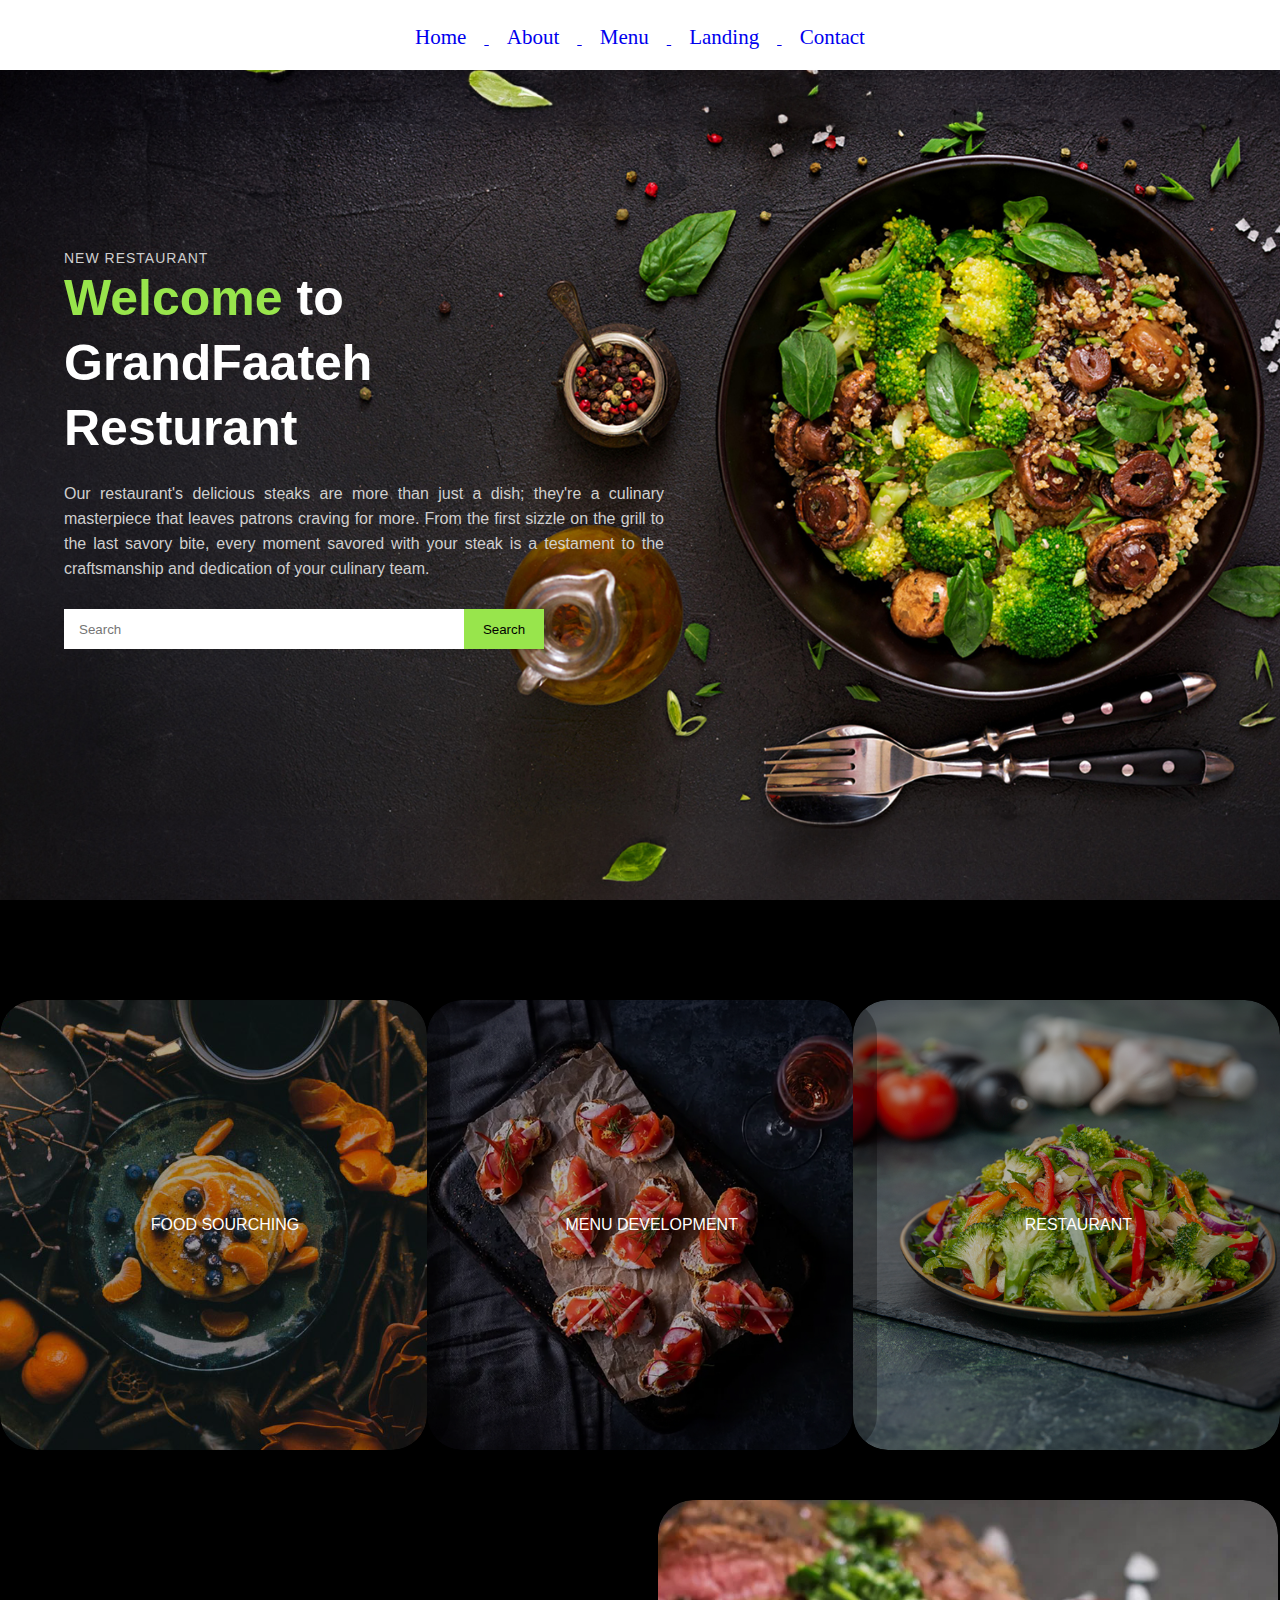
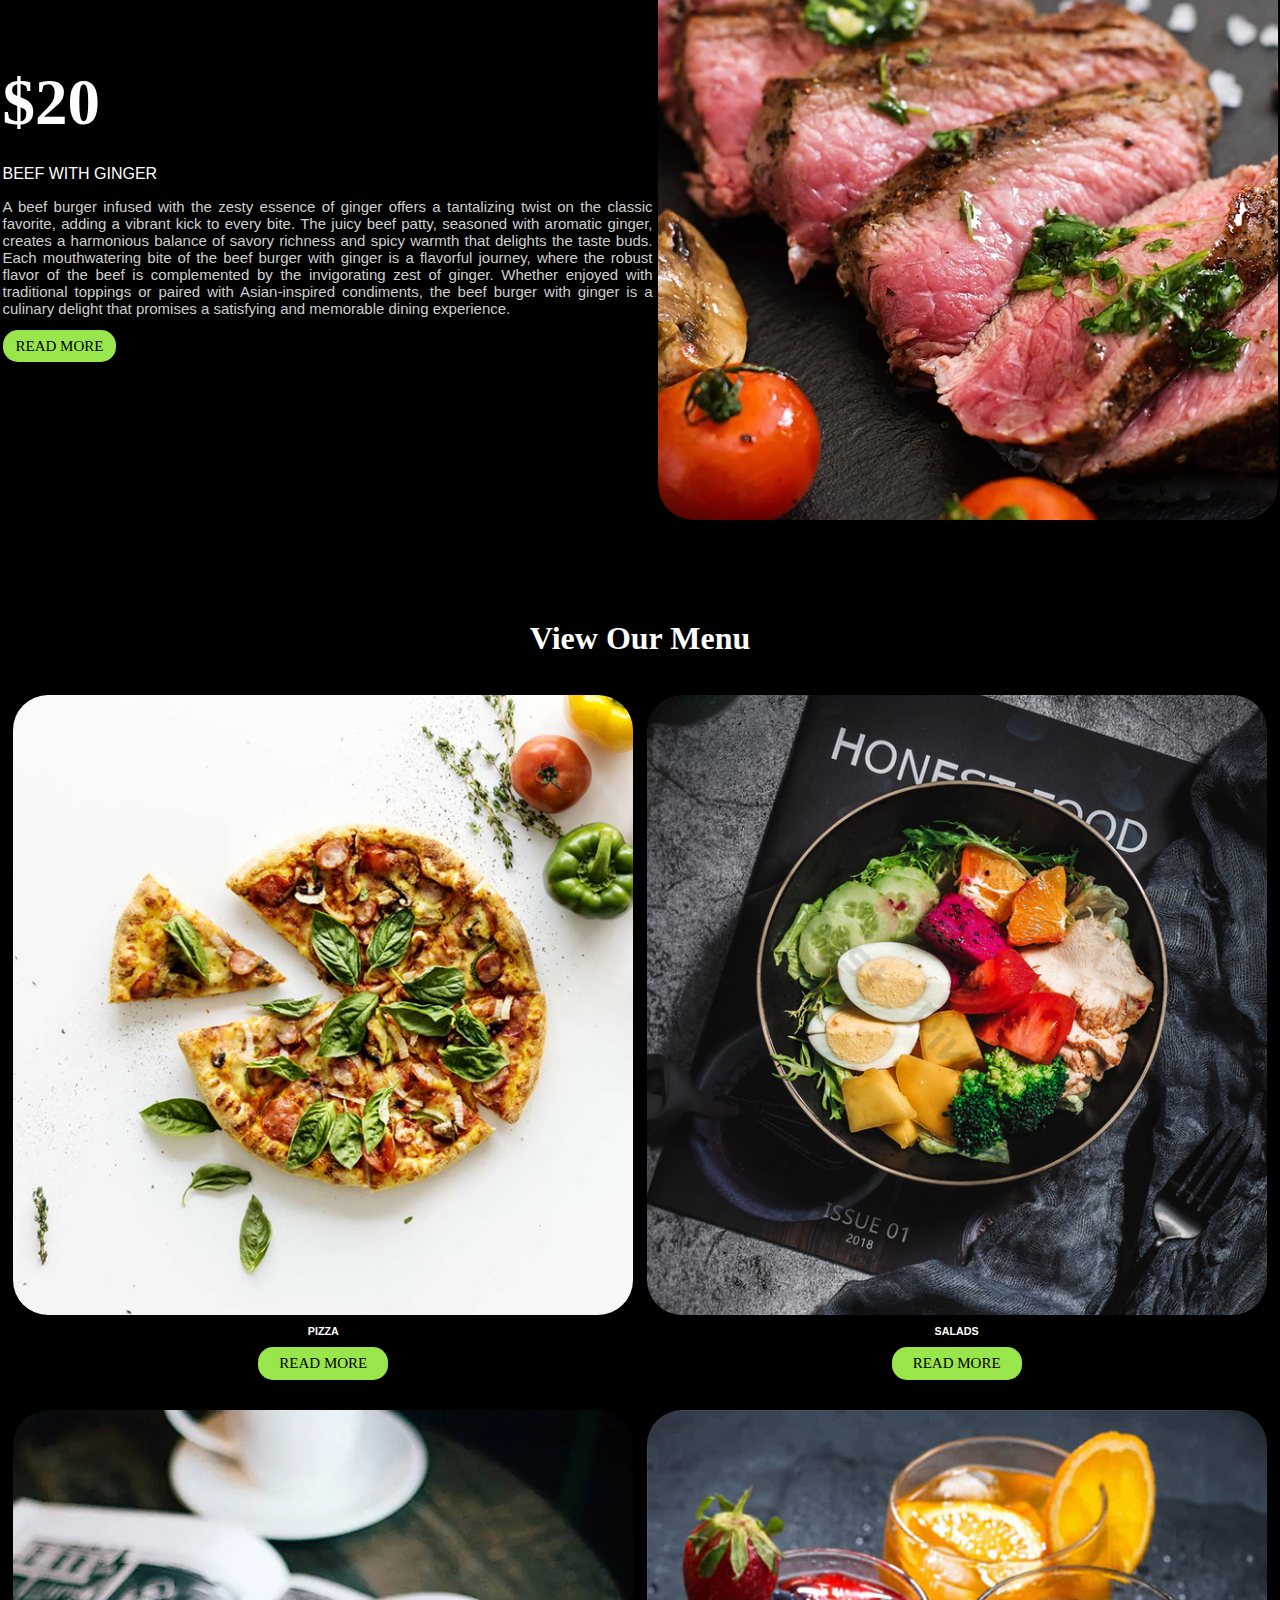
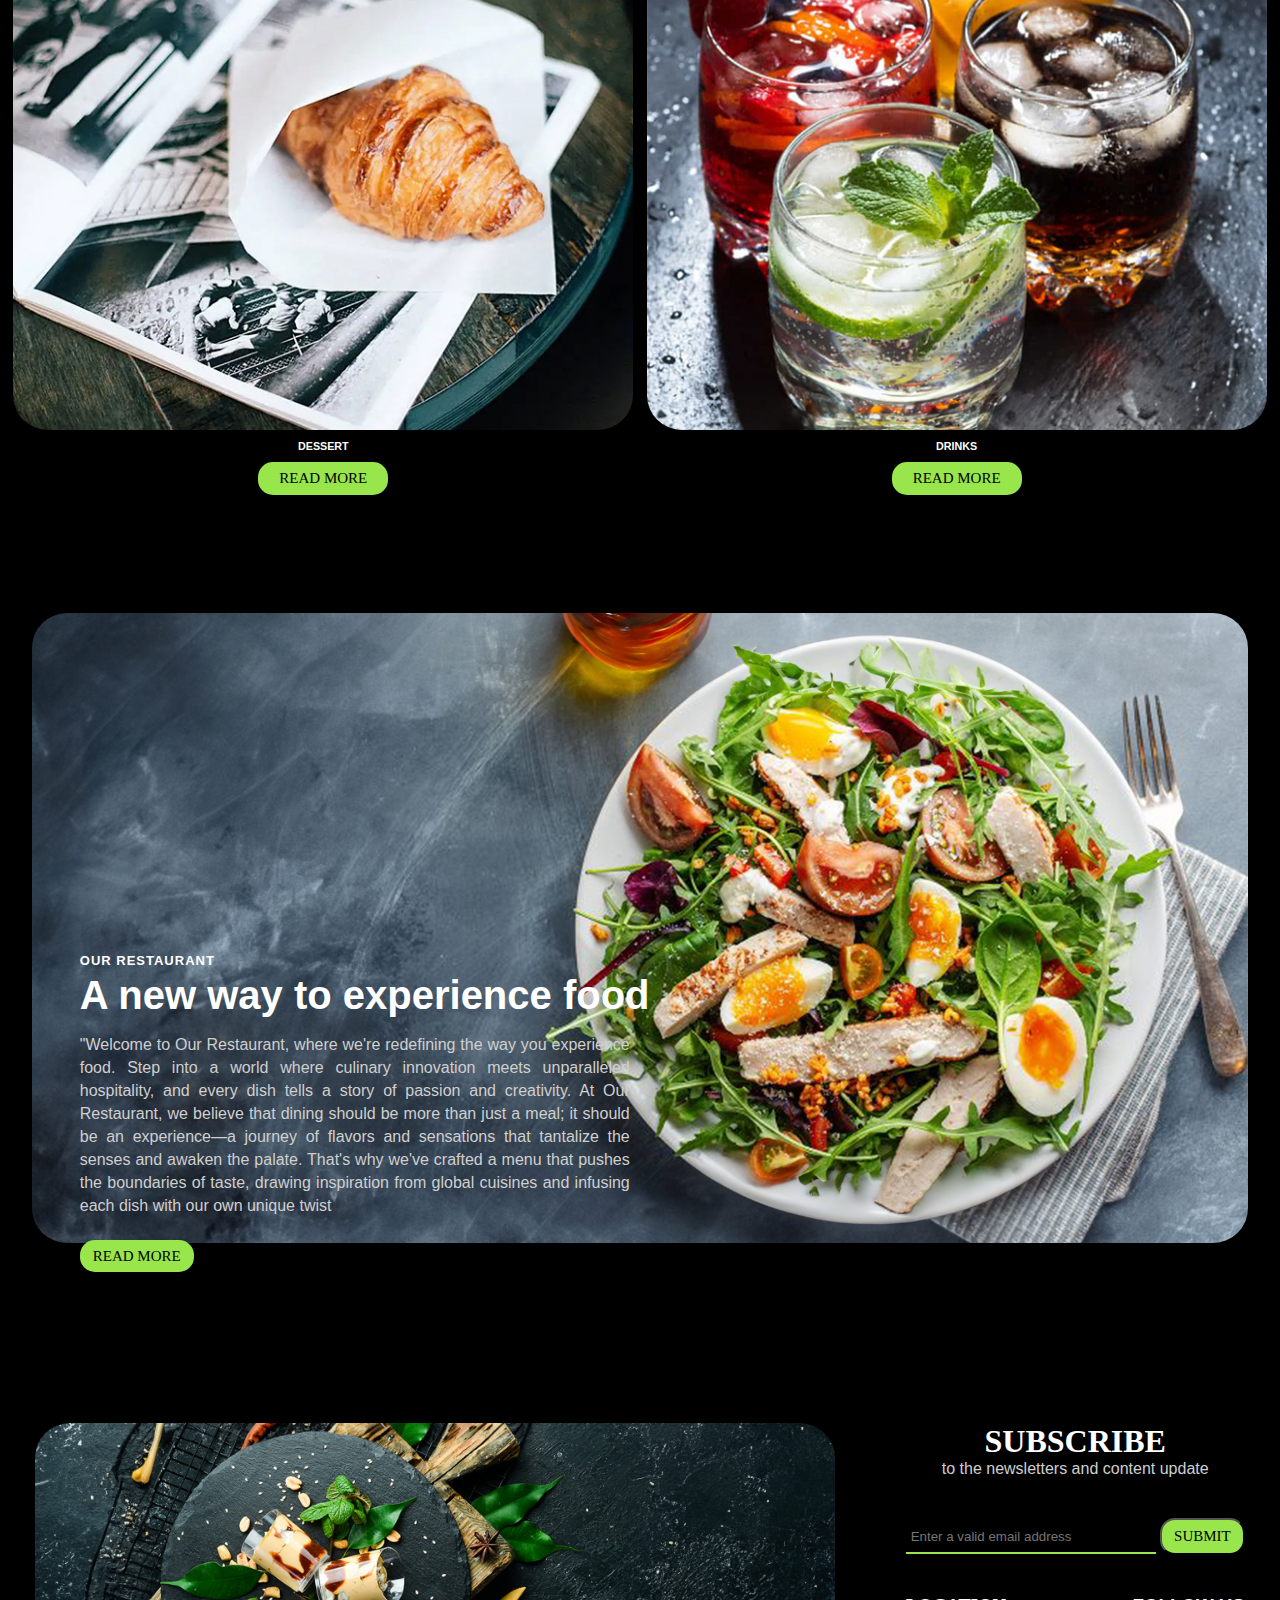
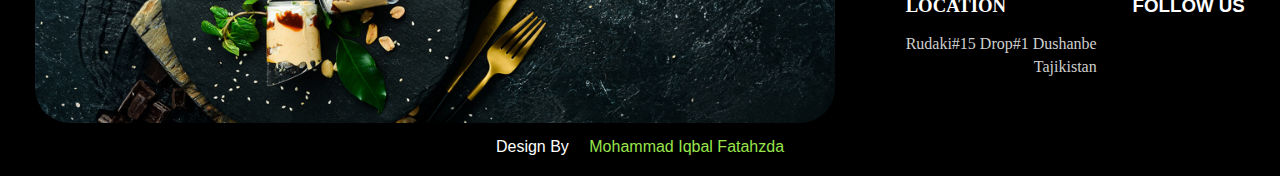
<file: index.html>
<!DOCTYPE html>
<html lang="en">
  <head>
    <meta charset="UTF-8" />
    <meta name="viewport" content="width=device-width, initial-scale=1.0" />
    <title>Food Wedsite</title>
    <link rel="stylesheet" href="style.css" />
    <link
      rel="stylesheet"
      href="https://cdnjs.cloudflare.com/ajax/libs/font-awesome/6.4.2/css/all.min.css"
      integrity="sha512-z3gLpd7yknf1YoNbCzqRKc4qyor8gaKU1qmn+CShxbuBusANI9QpRohGBreCFkKxLhei6S9CQXFEbbKuqLg0DA=="
      crossorigin="anonymous"
      referrerpolicy="no-referrer"
    />
    <link rel="stylesheet" href="./about.html" />
  </head>

  <body>
    <section>
      <nav>
        <ul>
          <a href="./index.html">
            <li>Home</li>
          </a>
          <a href="./about.html">
            <li>About</li>
          </a>
          <a href="./Menu.html">
            <li>Menu</li>
          </a>
          <a href="./Landing.html">
            <li>Landing</li>
          </a>
          <a href="./Contact.html">
            <li>Contact</li>
          </a>
        </ul>
      </nav>

      <div class="text">
        <p class="word">NEW RESTAURANT</p>
        <h1>
          <span>Welcome</span> to<br />
          GrandFaateh<br />
          Resturant
        </h1>
        <p class="textarea">
          Our restaurant's delicious steaks are more than just a dish; they're a
          culinary masterpiece that leaves patrons craving for more. From the
          first sizzle on the grill to the last savory bite, every moment
          savored with your steak is a testament to the craftsmanship and
          dedication of your culinary team.
        </p>

        <div class="search_bar">
          <i class="fa-solid fa-magnifying-glass"></i>
          <input type="text" placeholder="Search" />
          <button>Search</button>
        </div>
      </div>
    </section>

    <div class="second">
      <div class="img_box">
        <div class="img_card">
          <div class="display_text">
            <p>FOOD SOURCHING</p>
          </div>

          <img src="image/1.jpg" />
        </div>

        <div class="img_card">
          <div class="display_text">
            <p>MENU DEVELOPMENT</p>
          </div>

          <img src="image/2.jpg" />
        </div>

        <div class="img_card">
          <div class="display_text">
            <p>RESTAURANT</p>
          </div>

          <img src="image/3.jpg" />
        </div>
      </div>
    </div>

    <div class="description_1">
      <div class="d_text">
        <h1>$20</h1>
        <p class="head_title">BEEF WITH GINGER</p>
        <p class="desc">
          A beef burger infused with the zesty essence of ginger offers a
          tantalizing twist on the classic favorite, adding a vibrant kick to
          every bite. The juicy beef patty, seasoned with aromatic ginger,
          creates a harmonious balance of savory richness and spicy warmth that
          delights the taste buds. Each mouthwatering bite of the beef burger
          with ginger is a flavorful journey, where the robust flavor of the
          beef is complemented by the invigorating zest of ginger. Whether
          enjoyed with traditional toppings or paired with Asian-inspired
          condiments, the beef burger with ginger is a culinary delight that
          promises a satisfying and memorable dining experience.
        </p>

        <a href="#" class="dis_btn">READ MORE</a>
      </div>

      <div class="dis_img">
        <img src="image/img_1.jpg" />
      </div>
    </div>

    <div class="menu">
      <h1>View Our Menu</h1>

      <div class="m_box">
        <div class="m_cards">
          <div class="m_img">
            <img src="image/pizza.jpg" />
          </div>

          <h6>PIZZA</h6>

          <a href="#" class="m_btn">READ MORE</a>
        </div>

        <div class="m_cards">
          <div class="m_img">
            <img src="image/salads.jpg" />
          </div>

          <h6>SALADS</h6>

          <a href="#" class="m_btn">READ MORE</a>
        </div>
      </div>

      <div class="m_box">
        <div class="m_cards">
          <div class="m_img">
            <img src="image/desert.jpg" />
          </div>

          <h6>DESSERT</h6>

          <a href="#" class="m_btn">READ MORE</a>
        </div>

        <div class="m_cards">
          <div class="m_img">
            <img src="image/drinks.jpeg" />
          </div>

          <h6>DRINKS</h6>

          <a href="#" class="m_btn">READ MORE</a>
        </div>
      </div>
    </div>

    <div class="banner">
      <div class="b_text">
        <h6>OUR RESTAURANT</h6>
        <h1>A new way to experience food</h1>
        <p>
          "Welcome to Our Restaurant, where we're redefining the way you
          experience food. Step into a world where culinary innovation meets
          unparalleled hospitality, and every dish tells a story of passion and
          creativity. At Our Restaurant, we believe that dining should be more
          than just a meal; it should be an experience—a journey of flavors and
          sensations that tantalize the senses and awaken the palate. That's why
          we've crafted a menu that pushes the boundaries of taste, drawing
          inspiration from global cuisines and infusing each dish with our own
          unique twist
        </p>
        <a href="#" class="b_btn">READ MORE</a>
      </div>

      <img src="image/banner.jpg" />
    </div>

    <div class="contact">
      <div class="c_image">
        <img src="image/subscribe.jpg" />
      </div>

      <div class="subscribe">
        <h1>SUBSCRIBE</h1>
        <p class="title">to the newsletters and content update</p>
        <div class="c_search">
          <input type="text" placeholder="Enter a valid email address" />
          <button>SUBMIT</button>
        </div>

        <div class="address">
          <div class="place">
            <h3>LOCATION</h3>
            <p>Rudaki#15 Drop#1 Dushanbe</p>
            <p>Tajikistan</p>
          </div>

          <div class="follow">
            <h3>FOLLOW US</h3>
            <div class="icon">
              <i class="fa-brands fa-facebook-f"></i>
              <i class="fa-brands fa-twitter"></i>
              <i class="fa-brands fa-instagram"></i>
              <i class="fa-brands fa-google-plus-g"></i>
            </div>
          </div>
        </div>
      </div>
    </div>

    <p class="end">
      Design By<span
        ><i class="fa-solid fa-face-grin"></i> Mohammad Iqbal Fatahzda
      </span>
    </p>
  </body>
</html>
</file>
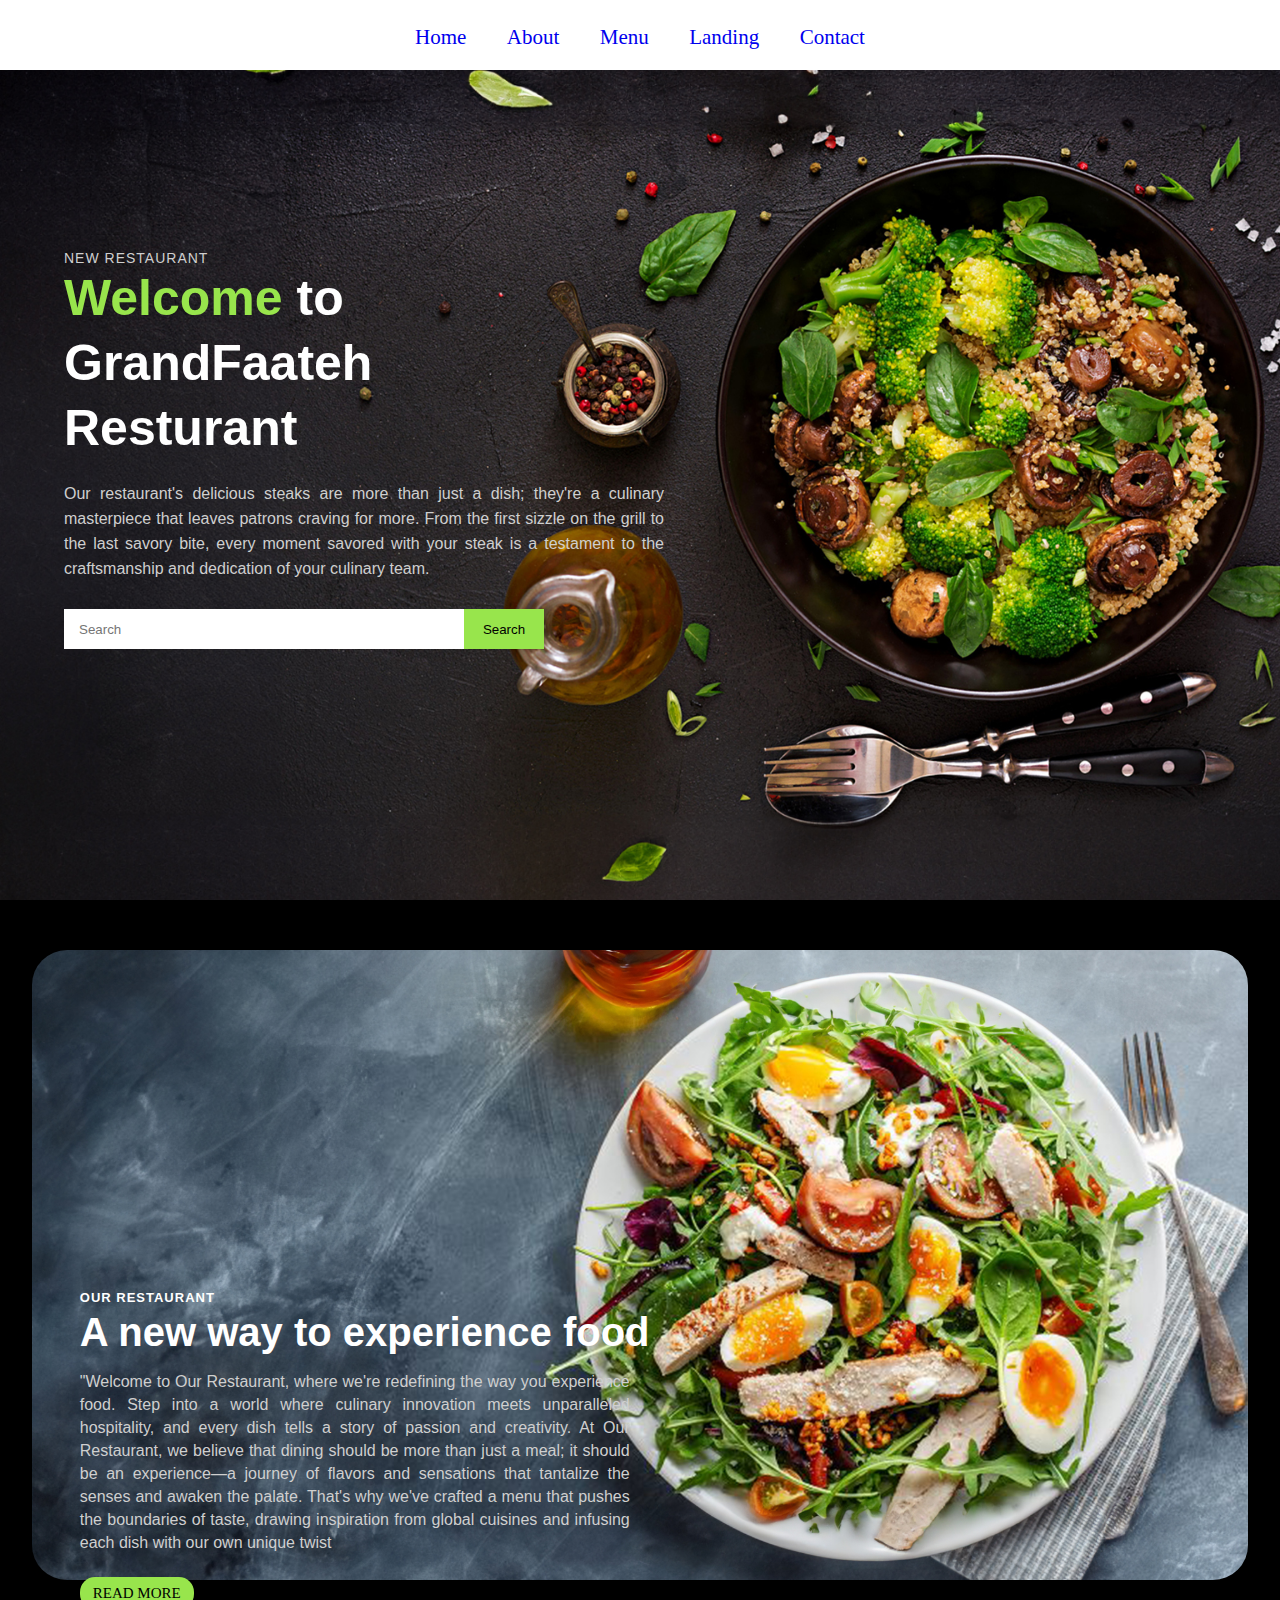
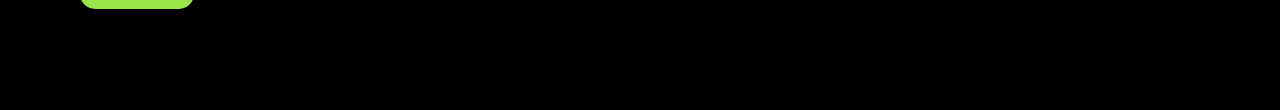
<file: about.html>
<!DOCTYPE html>
<html lang="en">
<head>
    <meta charset="UTF-8">
    <meta name="viewport" content="width=device-width, initial-scale=1.0">
    <link rel="stylesheet" href="./index.html">
    <link rel="stylesheet" href="style.css">
    <title>Document</title>
</head>
<body>
    
    <section>

        <nav>
            <ul>
                <a href="./index.html"><li>Home</li></a>
                <a href="./about.html"><li>About</li></a>
                <a href="./Menu.html"><li>Menu</li></a>
                <a href="./Landing.html"><li>Landing</li></a>
                <a href="./Contact.html"><li>Contact</li></a>
            </ul>
        </nav>

        <div class="text">

            <p class="word">NEW RESTAURANT</p>
            <h1><span>Welcome</span> to<br> GrandFaateh<br> Resturant</h1>
            <p class="textarea">Our restaurant's delicious steaks are more than just a dish; they're a culinary masterpiece that leaves patrons craving for more. From the first sizzle on the grill to the last savory bite, every moment savored with your steak is a testament to the craftsmanship and dedication of your culinary team.

            </p>

            <div class="search_bar">

                <i class="fa-solid fa-magnifying-glass"></i>
                <input type="text" placeholder="Search">
                <button>Search</button>

            </div>

        </div>

    </section>
    <div class="banner">

        <div class="b_text">

            <h6>OUR RESTAURANT</h6>
            <h1>A new way to experience food</h1>
            <p>
              
"Welcome to Our Restaurant, where we're redefining the way you experience food. Step into a world where culinary innovation meets unparalleled hospitality, and every dish tells a story of passion and creativity.

At Our Restaurant, we believe that dining should be more than just a meal; it should be an experience—a journey of flavors and sensations that tantalize the senses and awaken the palate. That's why we've crafted a menu that pushes the boundaries of taste, drawing inspiration from global cuisines and infusing each dish with our own unique twist

            </p>
            <a href="#" class="b_btn">READ MORE</a>

        </div>

        <img src="image/banner.jpg">

    </div>
</body>
</html>
</file>
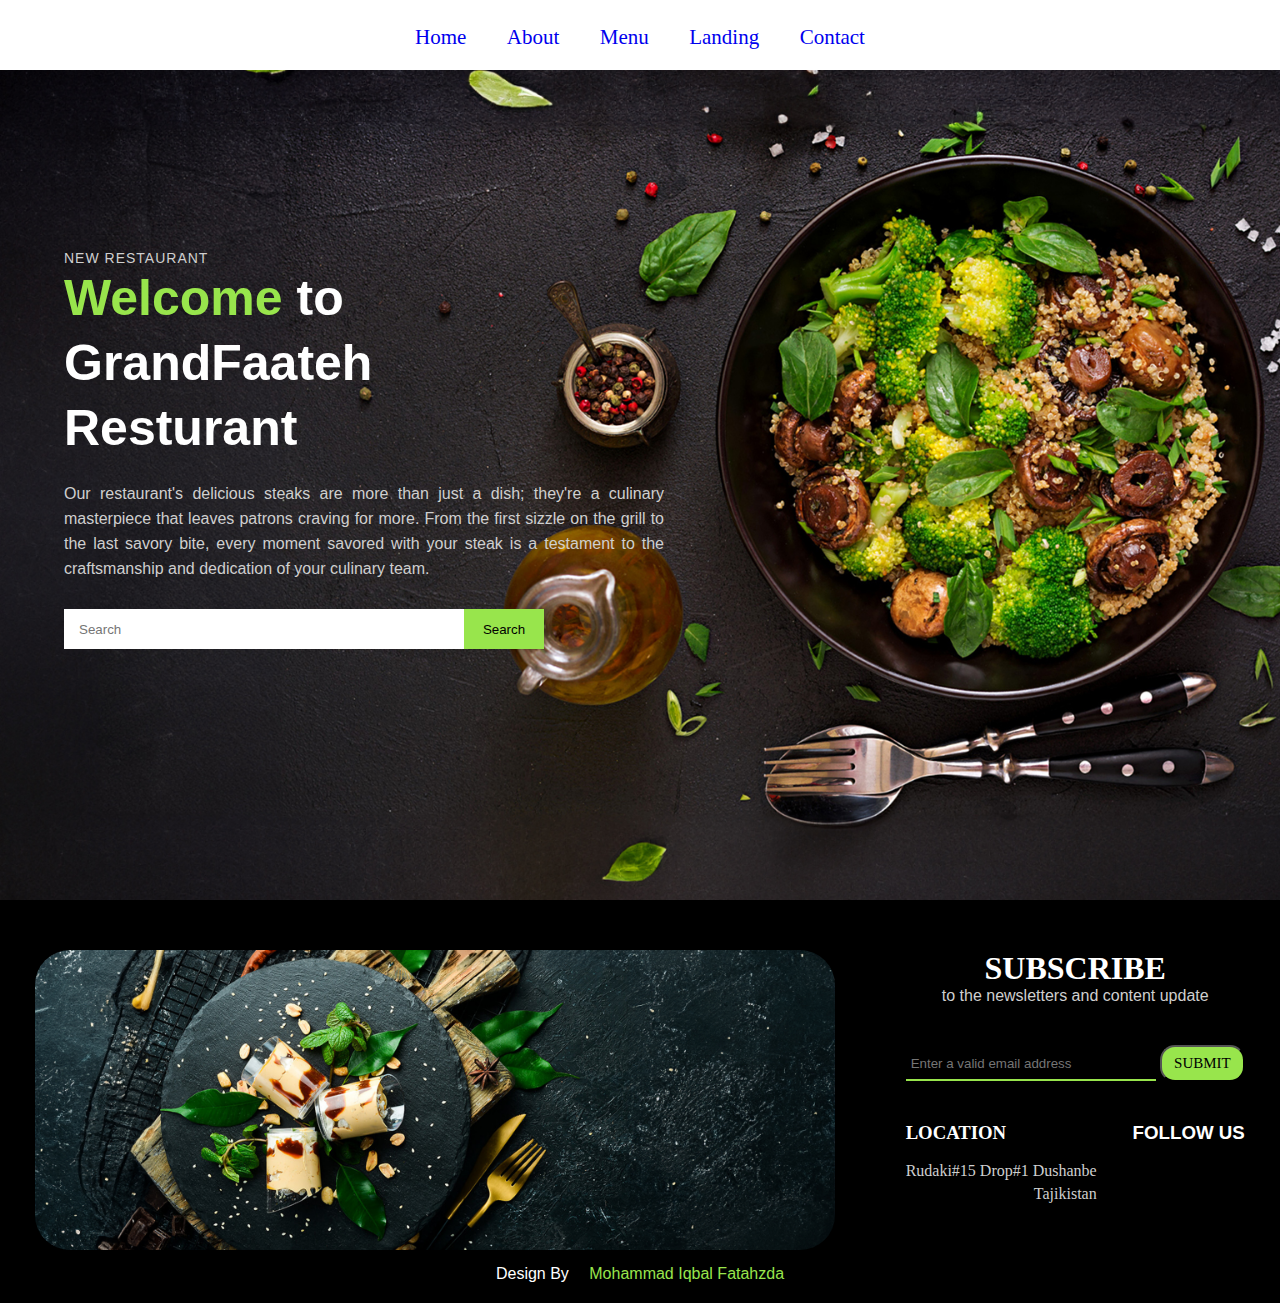
<file: Contact.html>
<!DOCTYPE html>
<html lang="en">
<head>
    <meta charset="UTF-8">
    <meta name="viewport" content="width=device-width, initial-scale=1.0">
    <link rel="stylesheet" href="style.css">
    <title>Document</title>
</head>
<body>
    <section>

        <nav>
            <ul>
                <a href="./index.html"><li>Home</li></a>
                <a href="./about.html"><li>About</li></a>
                <a href="./Menu.html"><li>Menu</li></a>
                <a href="./Landing.html"><li>Landing</li></a>
                <a href="./Contact.html"><li>Contact</li></a>
            </ul>
        </nav>

        <div class="text">

            <p class="word">NEW RESTAURANT</p>
            <h1><span>Welcome</span> to<br> GrandFaateh<br> Resturant</h1>
            <p class="textarea">Our restaurant's delicious steaks are more than just a dish; they're a culinary masterpiece that leaves patrons craving for more. From the first sizzle on the grill to the last savory bite, every moment savored with your steak is a testament to the craftsmanship and dedication of your culinary team.

            </p>

            <div class="search_bar">

                <i class="fa-solid fa-magnifying-glass"></i>
                <input type="text" placeholder="Search">
                <button>Search</button>

            </div>

        </div>

    </section>
    <div class="contact">

        <div class="c_image">

            <img src="image/subscribe.jpg">

        </div>

        <div class="subscribe">

            <h1>SUBSCRIBE</h1>
            <p class="title">to the newsletters and content update</p>
            <div class="c_search">

                <input type="text" placeholder="Enter a valid email address">
                <button>SUBMIT</button>

            </div>

            <div class="address">

                <div class="place">

                    <h3>LOCATION</h3>
                    <p>Rudaki#15 Drop#1 Dushanbe</p>
                    <p>Tajikistan</p>

                </div>

                <div class="follow">

                    <h3>FOLLOW US</h3>
                    <div class="icon">

                        <i class="fa-brands fa-facebook-f"></i>
                        <i class="fa-brands fa-twitter"></i>
                        <i class="fa-brands fa-instagram"></i>
                        <i class="fa-brands fa-google-plus-g"></i>

                    </div>

                </div>

            </div>

        </div>

    </div>

    <p class="end">Design By<span><i class="fa-solid fa-face-grin"></i>
    Mohammad Iqbal Fatahzda </span></p>
</body>
</html>
</file>
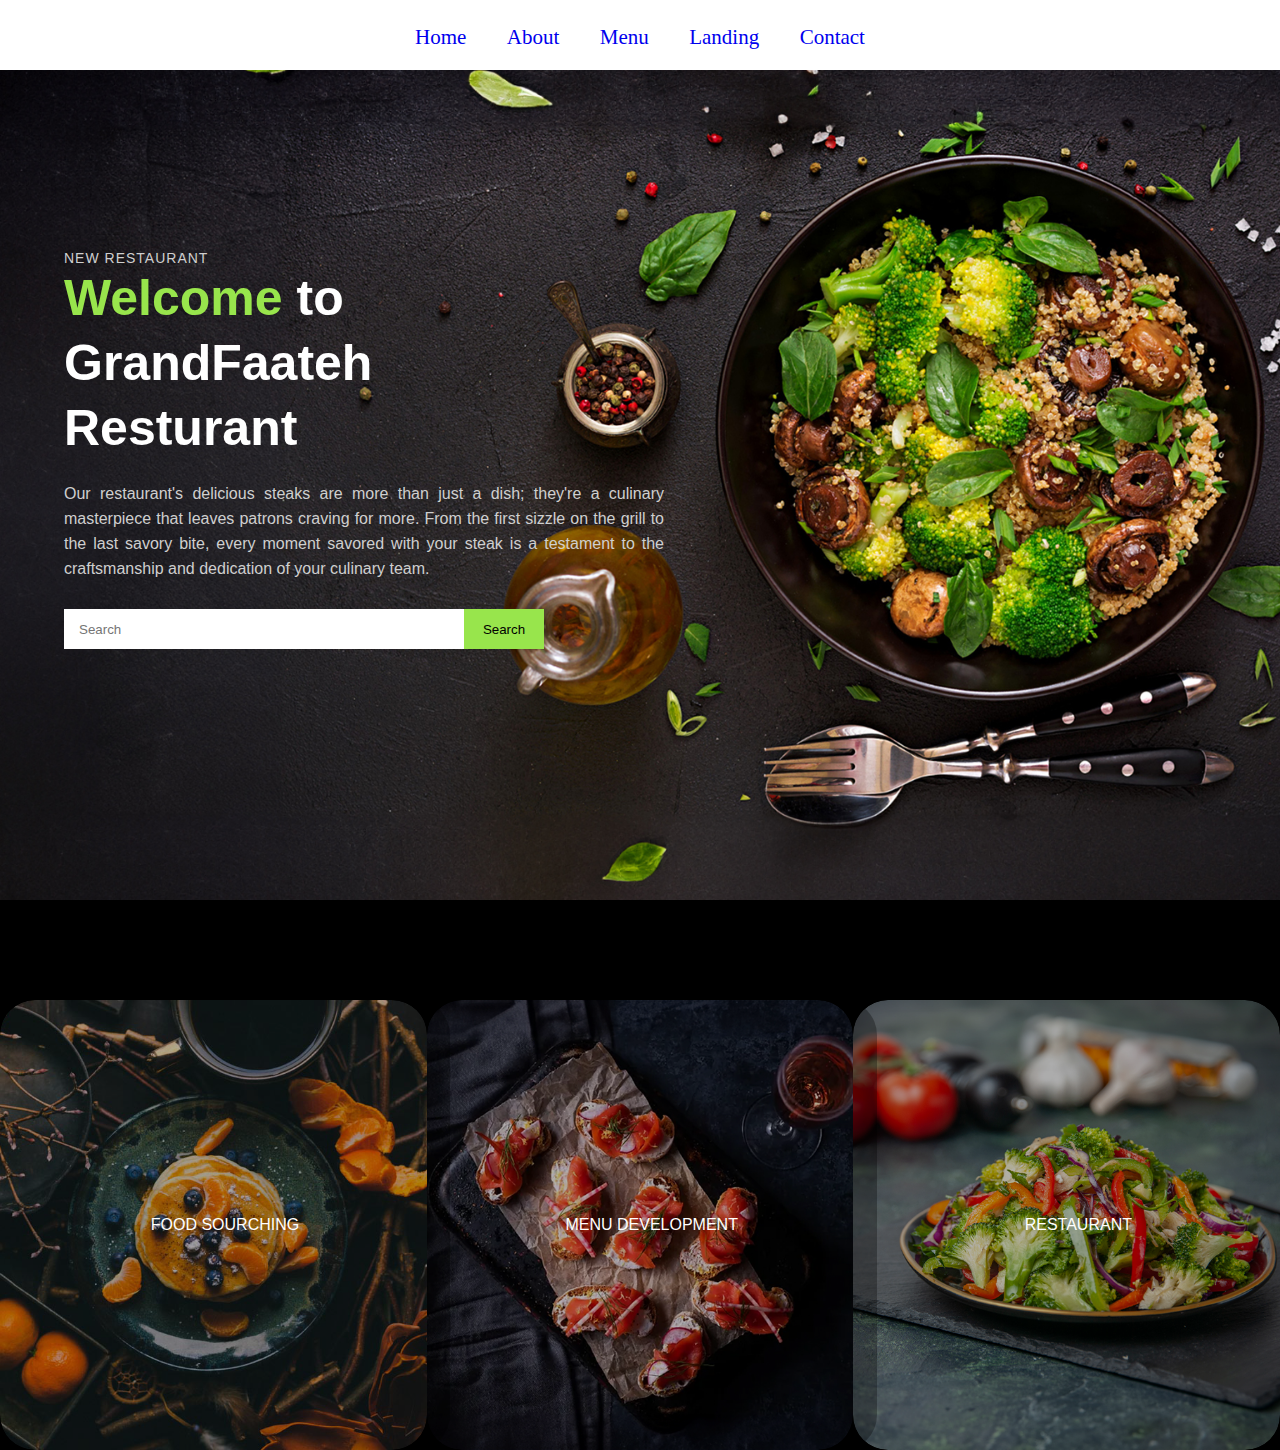
<file: Landing.html>
<!DOCTYPE html>
<html lang="en">
<head>
    <meta charset="UTF-8">
    <meta name="viewport" content="width=device-width, initial-scale=1.0">
    <link rel="stylesheet" href="style.css">
    <title>Document</title>
</head>
<body>
    <section>

        <nav>
            <ul>
                <a href="./index.html"><li>Home</li></a>
                <a href="./about.html"><li>About</li></a>
                <a href="./Menu.html"><li>Menu</li></a>
                <a href="./Landing.html"><li>Landing</li></a>
                <a href="./Contact.html"><li>Contact</li></a>
            </ul>
        </nav>

        <div class="text">

            <p class="word">NEW RESTAURANT</p>
            <h1><span>Welcome</span> to<br> GrandFaateh<br> Resturant</h1>
            <p class="textarea">Our restaurant's delicious steaks are more than just a dish; they're a culinary masterpiece that leaves patrons craving for more. From the first sizzle on the grill to the last savory bite, every moment savored with your steak is a testament to the craftsmanship and dedication of your culinary team.

            </p>

            <div class="search_bar">

                <i class="fa-solid fa-magnifying-glass"></i>
                <input type="text" placeholder="Search">
                <button>Search</button>

            </div>

        </div>

    </section>

    </div>
    <div class="second">

        <div class="img_box">

            <div class="img_card">

                <div class="display_text">

                    <p>FOOD SOURCHING</p>

                </div>

                <img src="image/1.jpg">

            </div>

            <div class="img_card">

                <div class="display_text">

                    <p>MENU DEVELOPMENT</p>

                </div>

                <img src="image/2.jpg">

            </div>

            <div class="img_card">

                <div class="display_text">

                    <p>RESTAURANT</p>

                </div>

                <img src="image/3.jpg">

            </div>

        </div>

    </div>
</body>
</html>
</file>
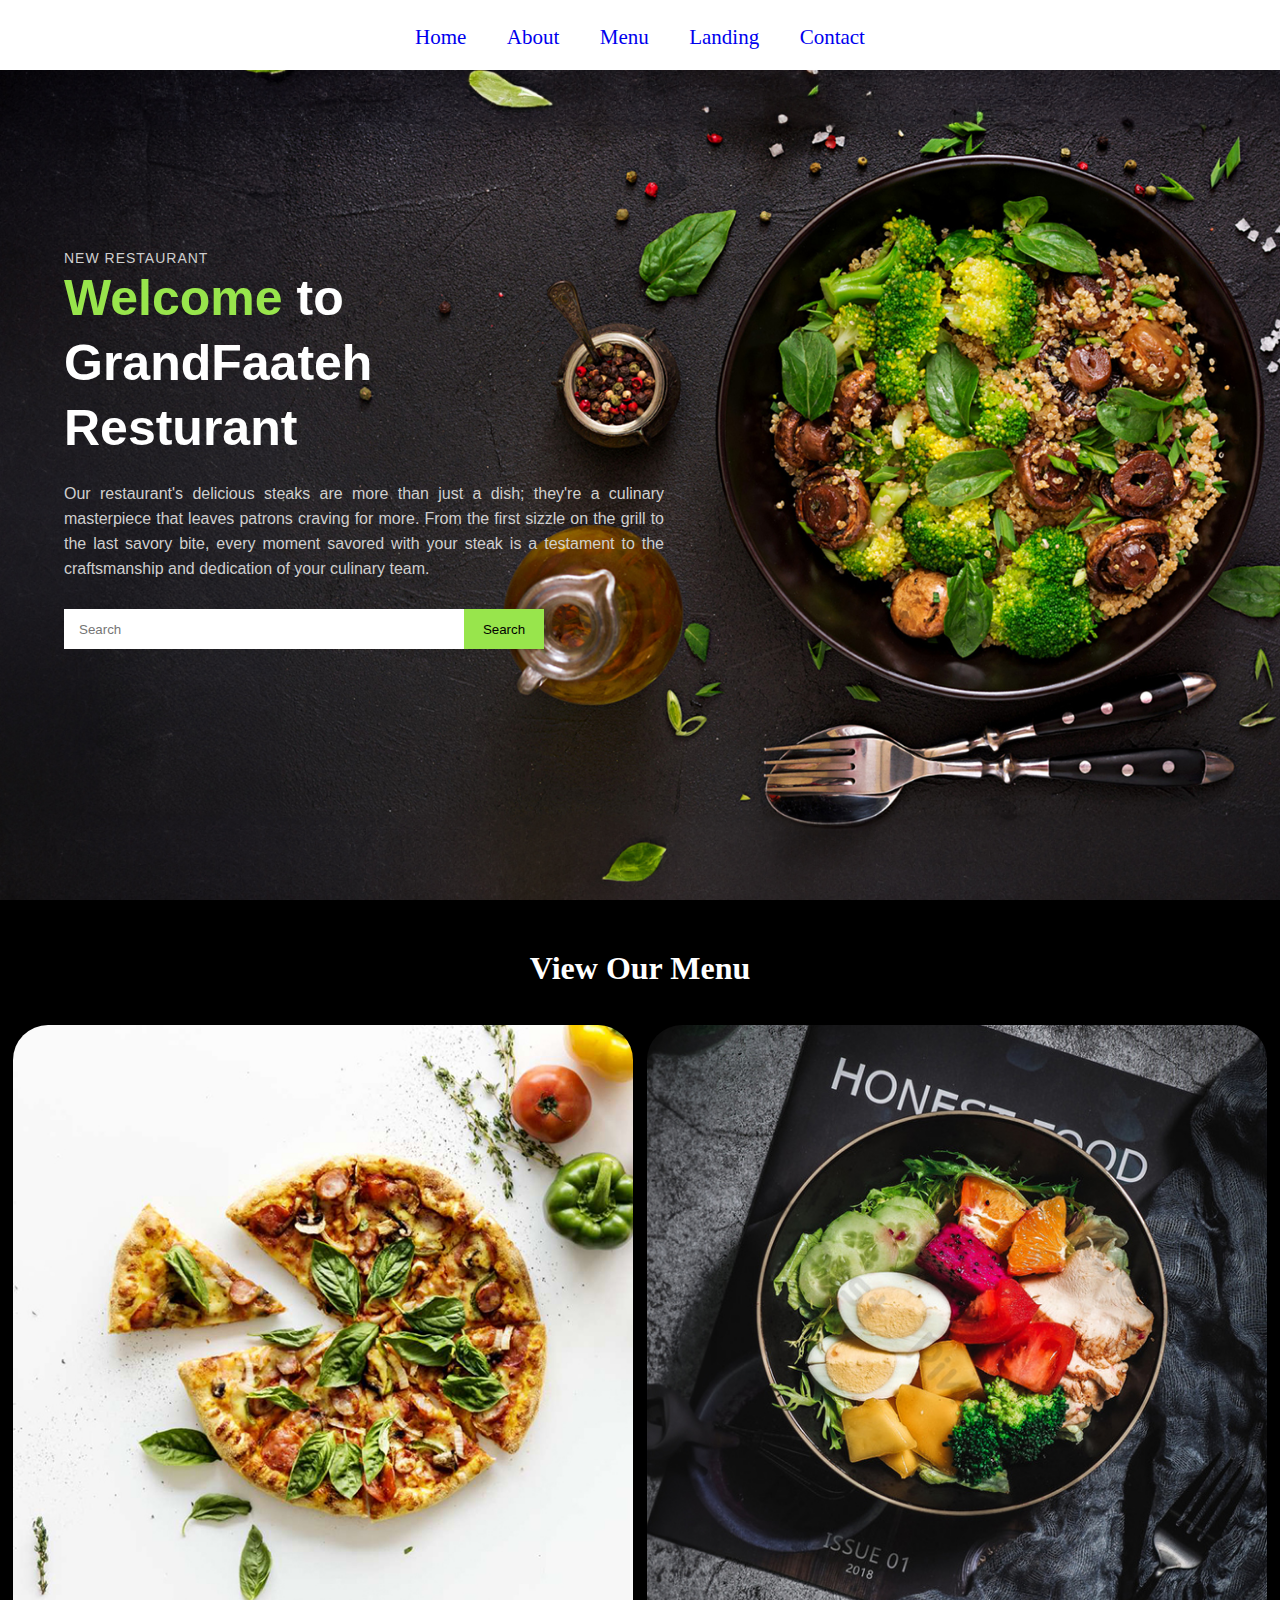
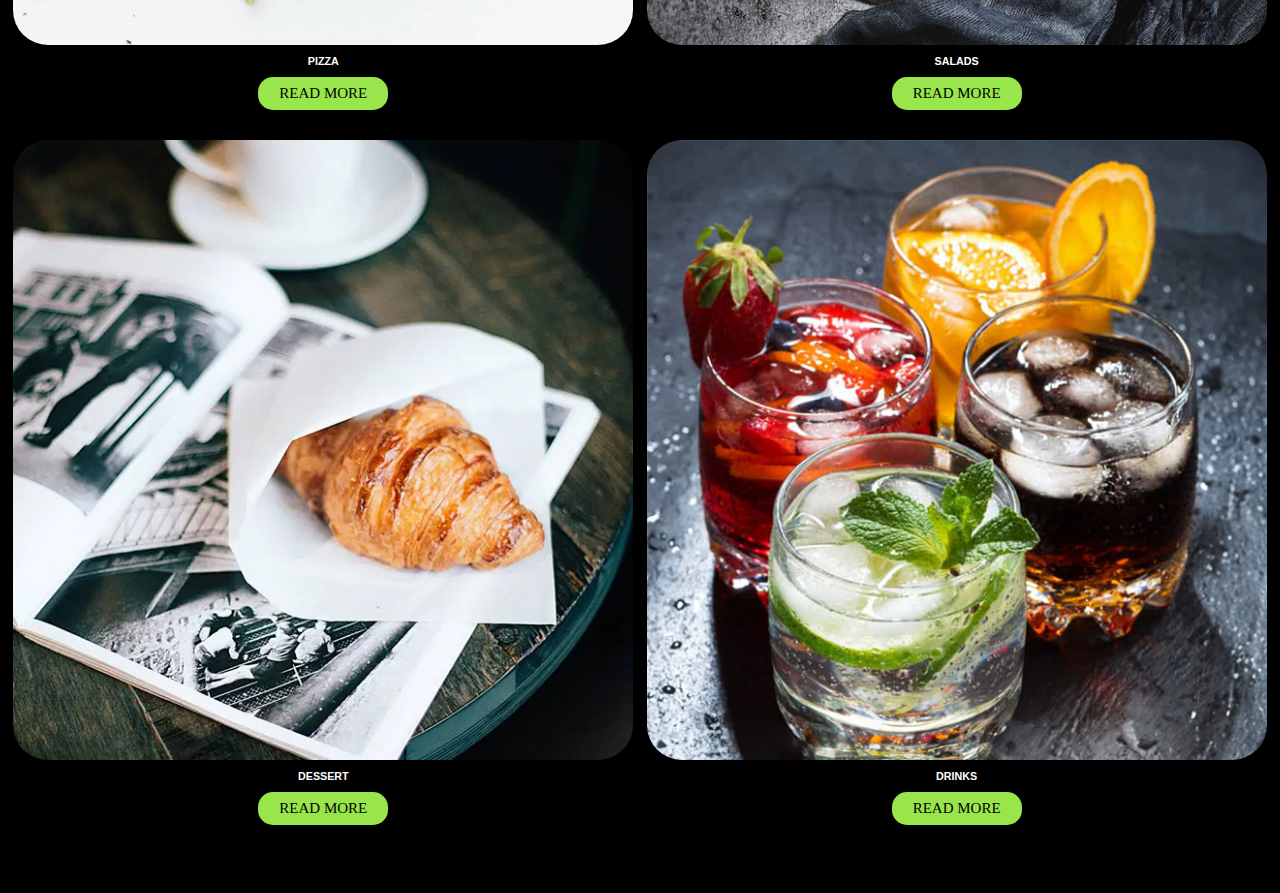
<file: Menu.html>
<!DOCTYPE html>
<html lang="en">
<head>
    <meta charset="UTF-8">
    <meta name="viewport" content="width=device-width, initial-scale=1.0">
    <link rel="stylesheet" href="style.css">
    <title>Document</title>
</head>
<body>
    <section>

        <nav>
            <ul>
                <a href="./index.html"><li>Home</li></a>
                <a href="./about.html"><li>About</li></a>
                <a href="./Menu.html"><li>Menu</li></a>
                <a href="./Landing.html"><li>Landing</li></a>
                <a href="./Contact.html"><li>Contact</li></a>
            </ul>
        </nav>

        <div class="text">

            <p class="word">NEW RESTAURANT</p>
            <h1><span>Welcome</span> to<br> GrandFaateh<br> Resturant</h1>
            <p class="textarea">Our restaurant's delicious steaks are more than just a dish; they're a culinary masterpiece that leaves patrons craving for more. From the first sizzle on the grill to the last savory bite, every moment savored with your steak is a testament to the craftsmanship and dedication of your culinary team.

            </p>

            <div class="search_bar">

                <i class="fa-solid fa-magnifying-glass"></i>
                <input type="text" placeholder="Search">
                <button>Search</button>

            </div>

        </div>

    </section>
    <div class="menu">

        <h1>View Our Menu</h1>

        <div class="m_box">

            <div class="m_cards">

                <div class="m_img">

                    <img src="image/pizza.jpg">

                </div>

                <h6>PIZZA</h6>

                <a href="#" class="m_btn">READ MORE</a>

            </div>

            <div class="m_cards">

                <div class="m_img">

                    <img src="image/salads.jpg">

                </div>

                <h6>SALADS</h6>

                <a href="#" class="m_btn">READ MORE</a>

            </div>

        </div>

        <div class="m_box">

            <div class="m_cards">

                <div class="m_img">

                    <img src="image/desert.jpg">

                </div>

                <h6>DESSERT</h6>

                <a href="#" class="m_btn">READ MORE</a>

            </div>

            <div class="m_cards">

                <div class="m_img">

                    <img src="image/drinks.jpeg">

                </div>

                <h6>DRINKS</h6>

                <a href="#" class="m_btn">READ MORE</a>

            </div>

        </div>

    </div>
</body>
</html>
</file>
<file: style.css>
*{
    margin: 0;
    padding: 0;
    box-sizing: border-box;
    font-family: sans-serif;
}

section{
    width: 100%;
    height: 100vh;
    background-color: #f8f4ec;
    background-image: url(image/background.jpg);
    background-size: cover;
    background-position: center;
}

section nav{
    width: 100%;
    height: 70px;
    padding-top: 25px;
    background: #fff;
}

section nav ul{
    list-style: none;
    text-align: center;
}

section nav ul li{
    display: inline-block;
    font-size: 21px;
    margin: 0 18px;
    font-family: "Euphemia";
    cursor: pointer;
    transition: 0.4s;
}

section nav ul li:hover{
    color: #98e54c;
}

section .text{
    position: absolute;
    top: 250px;
    left: 5%;
}

section .text .word{
    color: #cfcfcf;
    font-size: 14px;
    letter-spacing: 1px;
}

section .text h1{
    font-size: 50px;
    color: #fff;
    line-height: 65px;
}

section .text h1 span{
    color: #98e54c;
}

section .text .textarea{
    width: 600px;
    margin-top: 20px;
    color: #cfcfcf;
    text-align: justify;
    line-height: 25px;
}

section .text .search_bar{
    width: 400px;
    padding: 0 10px;
    background: #fff;
    margin-top: 28px;
}

section .text .search_bar input{
    width: 359px;
    height: 40px;
    background: none;
    border: none;
    outline: none;
    padding: 0 5px;
}

section .text .search_bar button{
    position: absolute;
    left: 400px;
    width: 80px;
    height: 40px;
    cursor: pointer;
    background: #98e54c;
    border: 0;
}

/*second*/

.second{
    width: 100%;
    height: auto;
    background: #000;
    padding: 50px 0;
}

.second .img_box{
    width: 100%;
    height: 450px;
    padding: 0 2%;
    display: flex;
}

.second .img_box .img_card{
    width: 450px;
    height: 450px;
    display: flex;
    margin: 0 auto;
    border-radius: 35px;
    overflow: hidden;
}

.second .img_box .img_card .display_text{
    width: 450px;
    height: 450px;
    background: rgba(0,0,0,0.3);
    border-radius: 35px;
    position: absolute;
}

.second .img_box .img_card .display_text p{
    color: #fff;
    position: absolute;
    top: 50%;
    left: 50%;
    transform: translate(-50%,-50%);
}

.second .img_box .img_card img{
    width: 100%;
    height: 100%;
    object-fit: cover;
    object-position: center;
    border-radius: 35px;
}

/*description_1*/

.description_1{
    width: 100%;
    height: auto;
    display: flex;
    align-items: center;
    justify-content: space-around;
    padding-bottom: 20px;
    background-color: #000;
}

.description_1 .d_text h1{
    color: #fff;
    font-size: 65px;
    font-family: 'Fredfont';
    margin-bottom: 25px;
}

.description_1 .d_text .head_title{
    margin-bottom: 15px;
    color: #fff;
}

.description_1 .d_text .desc{
    width: 650px;
    text-align: justify;
    color: #cfcfcf;
    font-size: 15px;
    margin-bottom: 20px;
}

.description_1 .d_text .dis_btn{
    text-decoration: none;
    color: #000;
    padding: 8px 13px;
    background: #98e54c;
    font-size: 15px;
    border-radius: 15px;
    font-family: "Franklin Gothic Book";
}

.description_1 .dis_img{
    width: 620px;
    height: 620px;
    border-radius: 35px;
    overflow: hidden;
}

.description_1 .dis_img img{
    width: 100%;
    height: 100%;
    object-fit: cover;
    object-position: center;
    border-radius: 35px;
}

/*menu*/

.menu{
    width: 100%;
    height: auto;
    background: #000;
}

.menu h1{
    color: #fff;
    font-family: "Euphemia";
    text-align: center;
    margin-bottom: 25px;
}

.menu .m_box{
    width: 100%;
    height: auto;
    display: flex;
    padding: 1% 0;
    align-items: center;
    justify-content: space-evenly;
    margin: 0 auto;
}

.menu .m_box .m_cards{
    width: 620px;
    height: 690px;
}

.menu .m_box .m_cards .m_img{
    width: 620px;
    height: 620px;
    border-radius: 35px;
    overflow: hidden;
}

.menu .m_box .m_cards .m_img img{
    width: 100%;
    height: 100%;
    object-fit: cover;
    object-position: center;
}

.menu .m_box .m_cards h6{
    color: #fff;
    text-align: center;
    margin: 10px 0;
}

.menu .m_box .m_cards .m_btn{
    width: 130px;
    display: flex;
    align-items: center;
    justify-content: center;
    margin: 0 auto;
    text-decoration: none;
    color: #000;
    background: #98e54c;
    padding: 8px 0;
    font-size: 15px;
    border-radius: 15px;
    font-family: "Franklin Gothic Book";
}


/*banner*/

.banner{
    width: 100%;
    height: 90vh;
    background: #000;
}

.banner .b_text{
    position: absolute;
}

.banner .b_text h6{
    color: #fff;
    letter-spacing: 1px;
    position: relative;
    top: 340px;
    left: 14%;
    font-size: 13px;
}

.banner .b_text h1{
    color: #fff;
    position: relative;
    top: 345px;
    left: 14%;
    font-size: 40px;
}

.banner .b_text p{
    width: 550px;
    color: #cfcfcf;
    position: relative;
    top: 360px;
    left: 14%;
    text-align: justify;
    line-height: 23px;
}

.banner .b_text .b_btn{
    width: 130px;
    position: relative;
    top: 390px;
    left: 14%;
    text-decoration: none;
    color: #000;
    background: #98e54c;
    padding: 8px 0;
    font-size: 15px;
    border-radius: 15px;
    padding: 8px 13px;
    font-family: "Franklin Gothic Book";
}

.banner img{
    width: 95%;
    height: 630px;
    display: flex;
    margin: 0 auto;
    object-fit: cover;
    object-position: center;
    border-radius: 35px;
}


/*contact*/

.contact{
    width: 100%;
    height: 345px;
    padding: 20px 0;
    background: #000;
    display: flex;
    justify-content: space-around;
}

.contact .c_image img{
    width: 800px;
    height: 300px;
    object-fit: cover;
    object-position: center;
    border-radius: 35px;
}

.contact .subscribe h1{
    color: #fff;
    font-family: "Euphemia";
    text-align: center;
}

.contact .subscribe .title{
    color: #cfcfcf;
    text-align: center;
}

.contact .subscribe .c_search{
    margin: 40px 0;
}

.contact .subscribe .c_search input{
    width: 250px;
    padding: 8px 5px;
    background: none;
    border-top: 0;
    border-left: 0;
    border-right: 0;
    outline: none;
    color: #cfcfcf;
    border-color: #98e54c;
}

.contact .subscribe .c_search button{
    text-decoration: none;
    color: #000;
    background: #98e54c;
    padding: 8px 12px;
    font-size: 15px;
    border-radius: 15px;
    font-family: "Franklin Gothic Book";
}

.contact .subscribe .address{
    display: flex;
    justify-content: space-between;
}

.contact .subscribe .address .place h3{
    font-family: "Euphemia";
    color: #fff;
    margin-bottom: 15px;
}

.contact .subscribe .address .place p{
    color: #cfcfcf;
    font-family: "Franklin Gothic Book";
    text-align: right;
    line-height: 23px;
}

.contact .subscribe .address .follow{
    font-family: "Euphemia";
    color: #fff;
    margin-bottom: 15px;
}

.contact .subscribe .address .follow .icon{
    letter-spacing: 5px;
    margin: 20px 0 10px 0;
    cursor: pointer;
    transition: 0.4s;
}

.contact .subscribe .address .follow .icon i:hover{
    color: #98e54c;
}

p.end{
    padding: 20px 0;
    text-align: center;
    width: 100%;
    background: #000;
    color: #fff;
}

p.end span{
    color: #98e54c;
}

p.end span i{
    margin: 0 8px;
}



::-webkit-scrollbar{
    width: 10px;
}

::-webkit-scrollbar-thumb{
    background-color: #98e54c;
    border-radius: 20px;
}


/* For screens smaller than 768px (phones) */
@media only screen and (max-width: 768px) {
    section .text {
        top: 150px;
    }
    section .text .textarea {
        width: 90%;
        margin: 20px auto;
    }
    section .text .search_bar {
        width: 90%;
        margin-top: 20px;
    }
    section .text .search_bar input {
        width: 70%;
    }
    section .text .search_bar button {
        left: 80%;
    }
    .second .img_box, .description_1, .menu, .banner, .contact {
        padding: 20px 0;
    }
    .second .img_box .img_card, .description_1 .d_text, .menu .m_box .m_cards, .banner .b_text, .contact .c_image img {
        width: 90%;
        margin: 0 auto;
    }
    .description_1 .d_text .desc {
        width: 90%;
    }
    .menu .m_box .m_cards .m_img, .banner img {
        width: 100%;
        height: auto;
    }
    .contact .subscribe .c_search input {
        width: 60%;
    }
}

/* For screens between 768px and 1024px (tablets) */
@media only screen and (min-width: 768px) and (max-width: 1024px) {
    section .text {
        top: 200px;
    }
    section .text .textarea {
        width: 80%;
        margin: 20px auto;
    }
    section .text .search_bar {
        width: 80%;
        margin-top: 20px;
    }
    section .text .search_bar input {
        width: 60%;
    }
    section .text .search_bar button {
        left: 70%;
    }
    .second .img_box, .description_1, .menu, .banner, .contact {
        padding: 30px 0;
    }
    .second .img_box .img_card, .description_1 .d_text, .menu .m_box .m_cards, .banner .b_text, .contact .c_image img {
        width: 80%;
        margin: 0 auto;
    }
    .description_1 .d_text .desc {
        width: 80%;
    }
    .menu .m_box .m_cards .m_img, .banner img {
        width: 100%;
        height: auto;
    }
    .contact .subscribe .c_search input {
        width: 50%;
    }
}

/* For screens larger than 1024px (desktops) */
@media only screen and (min-width: 1024px) {
    section .text {
        top: 250px;
    }
    .second .img_box, .description_1, .menu, .banner, .contact {
        padding: 50px 0;
    }
}
</file>
